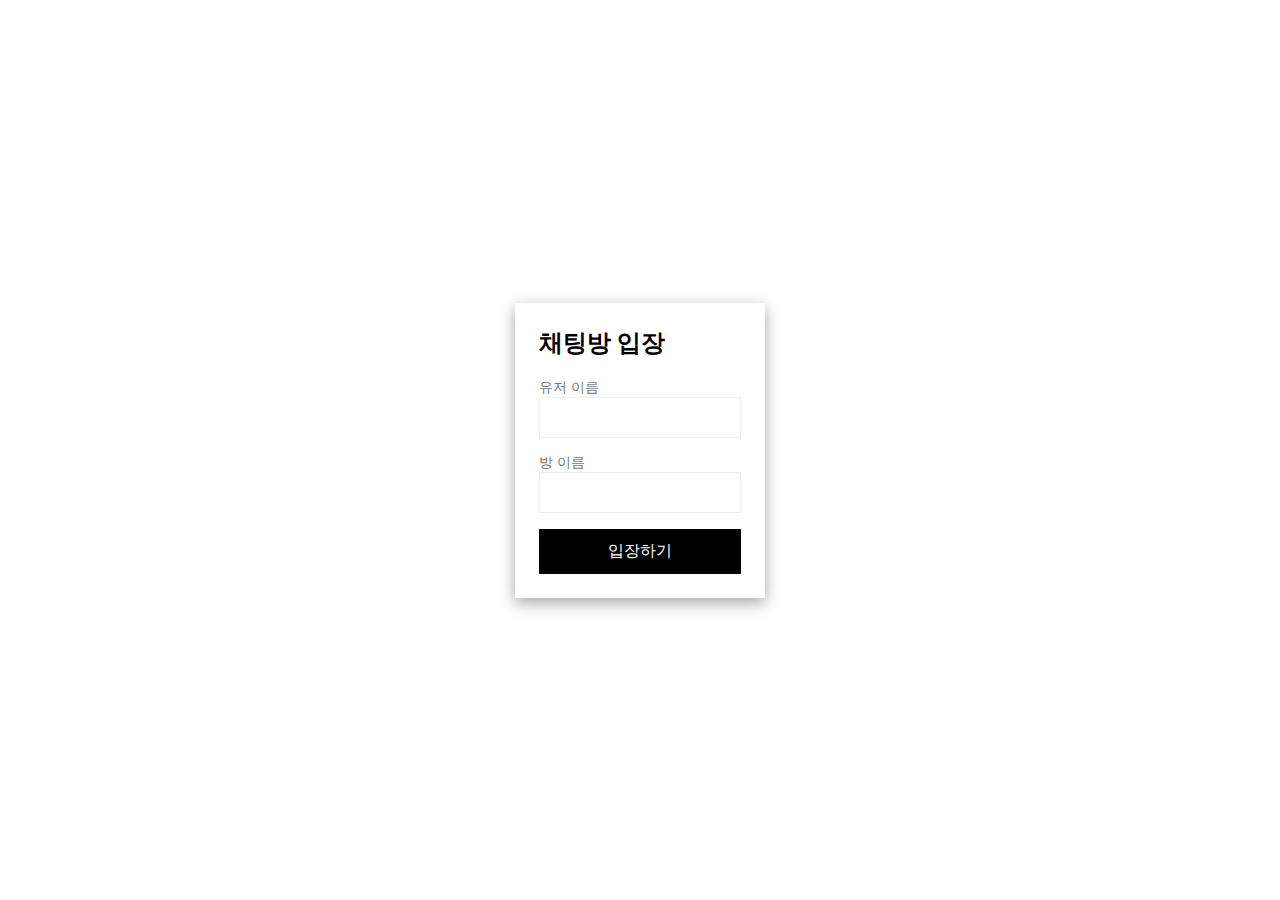
<file: public/index.html>
<!DOCTYPE html>
<html lang="en">
<head>
    <meta charset="UTF-8">
    <meta name="viewport" content="width=device-width, initial-scale=1.0">
    <title>Document</title>
    <link rel="stylesheet" href="./css/styles.css"/>
</head>
<body>
    <div class="centered-form">
        <div class="centered-form__box">
            <h2>채팅방 입장</h2>
            <form action="/chat.html">
                <label>유저 이름</label>
                <input type="text" name="username" required>
                <label>방 이름</label>
                <input type="text" name="room" required>
                <button>입장하기</button>
            </form>
        </div>
    </div>
</body>
</html>
</file>
<file: public/css/styles.css>
* {
    margin: 0;
    padding: 0;
    box-sizing: border-box;
}

h2 {
    margin-bottom: 20px;
}

label {
    display: block;
    font-size: 14px;
    color: #777;
}

input {
    border: 1px solid #eeeeee;
    padding: 12px;
    outline: none;
}

button {
    cursor: pointer;
    padding: 12px;
    background: black;
    color: white;
    border: none;
    font-size: 16px;
    transition: background .3s ease;
}

button:hover {
    background: white;
    color: black;
}

button:disabled {
    cursor: default;
    background: #7c5cbf94;
}

.centered-form {
    width: 100vw;
    height: 100vh;
    display: flex;
    justify-content: center;
    align-items: center;
}

.centered-form__box {
    box-shadow: rgba(0, 0, 0, 0.35) 0px 5px 15px;
    background: white;
    padding: 24px;
    width: 250px;
}

.centered-form button {
    width: 100%;
}

.centered-form input {
    margin-bottom: 16px;
    width: 100%;
}

/* Chat Page */

.chat {
    display: flex;
}

.chat__sidebar {
    height: 100vh;
    color: white;
    background: #333744;
    width: 225px;
    overflow-y: scroll;
}

.chat__main {
    flex-grow: 1;
    display: flex;
    flex-direction: column;
    max-height: 100vh;
    font-weight: 600;
}

.chat__messages {
    flex-grow: 1;
    padding: 24px 24px 0 24px;
    overflow-y: scroll;
    font-size: 17px;
    font-weight: 400;
}

.messages {
    margin-bottom: 16px;
}

.message__name {
    font-weight: 600;
    font-size: 20px;
    margin-right: 8px;
}

.message_meta {
    color: #777;
    font-size: 14px;
}

.message a {
    color: darkslateblue;
}

.form__container {
    display: flex;
    flex-shrink: 0;
    margin-top: 16px;
    padding: 24px;
}

.form__container form {
    display: flex;
    flex-grow: 1;
    margin-right: 16px;
}

.form__container input {
    border: 1px solid #eeeeee;
    width: 100%;
    padding: 12px;
    flex-grow: 1;
}

.form__container button {
    font-size: 14px;
    width: 70px;
}

.room-title {
    font-weight: 400;
    font-size: 22px;
    background: #2c2f3a;
    padding: 24px;
}

.list-title {
    font-size: 18px;
    margin-bottom: 4px;
    padding: 12px 24px 0 24px;
}

.users {
    list-style-type: none;
    font-weight: 300;
    padding: 12px 24px 0 24px;
}
</file>
